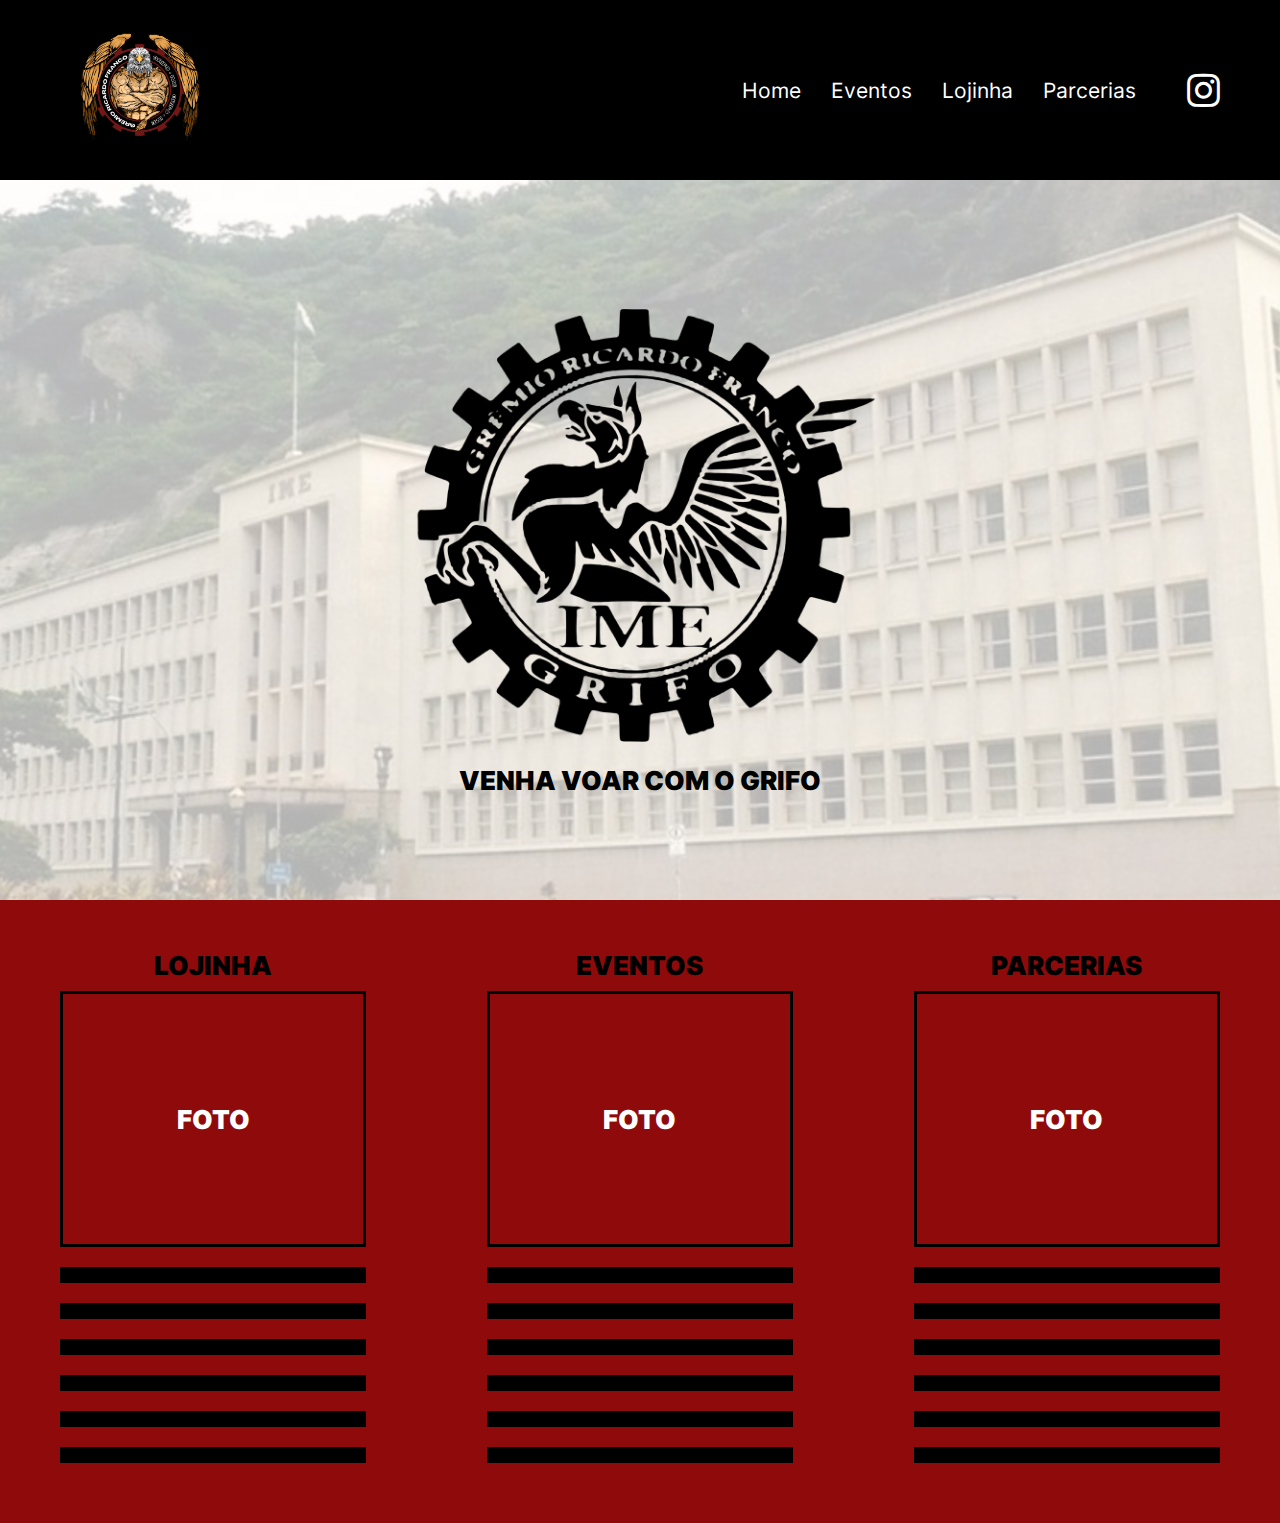
<file: index.html>
<!DOCTYPE html>
<html lang="pt-BR">
    <head>
        <meta charset="UTF-8">
        <meta http-equiv="X-UA-Compatible" content="IE=edge">
        <meta name="viewport" content="width=device-width, initial-scale=1.0">
        <title>Home</title>
        <link rel="stylesheet" href="css/styles.css">
        <link rel="stylesheet" href="css/home.css">
        <link rel="stylesheet" href="https://cdnjs.cloudflare.com/ajax/libs/font-awesome/4.7.0/css/font-awesome.min.css">
    </head>

<header>
    <div class="container">
        <label for="img" id="grifo"></label>
        <div class="farofa">
            <a href="index.html">
                <button class="home">Home</button>
            </a>
            <a href="eventos.html">
                <button class="eventos">Eventos</button>
            </a>
            <a href="lojinha.html">
                <button class="lojinha">Lojinha</button>
            </a>
            <a href="parcerias.html">
                <button class="parcerias">Parcerias</button>
                <a href="https://www.instagram.com/grifoime/" target="_blank" class="fa fa-instagram"></a>
            </a>
        </div>
    </div>
</header>
<body>
    <div class="logo-grifo">
        <label for="img" id="logo"></label>
        <label for="caption">VENHA VOAR COM O GRIFO</label>
        
    </div>
    
    <div class="content">
        <div>
            <label for="lojinha">LOJINHA</label>
            <label for="lojinha" class="generico"><p>FOTO</p></label>
            <div class="barra"></div>
            <div class="barra"></div>
            <div class="barra"></div>
            <div class="barra"></div>
            <div class="barra"></div>
            <div class="barra"></div>

        </div>
        <div>
            <label for="eventos">EVENTOS</label>
            <label for="eventos" class="generico"><p>FOTO</p></label>
            <div class="barra"></div>
            <div class="barra"></div>
            <div class="barra"></div>
            <div class="barra"></div>
            <div class="barra"></div>
            <div class="barra"></div>
        </div>
        <div>
            <label for="parcerias">PARCERIAS</label>
            <label for="eventos" class="generico"><p>FOTO</p></label>
            <div class="barra"></div>
            <div class="barra"></div>
            <div class="barra"></div>
            <div class="barra"></div>
            <div class="barra"></div>
            <div class="barra"></div>
        </div>    
    </div>
    
</body>

</html>
</file>
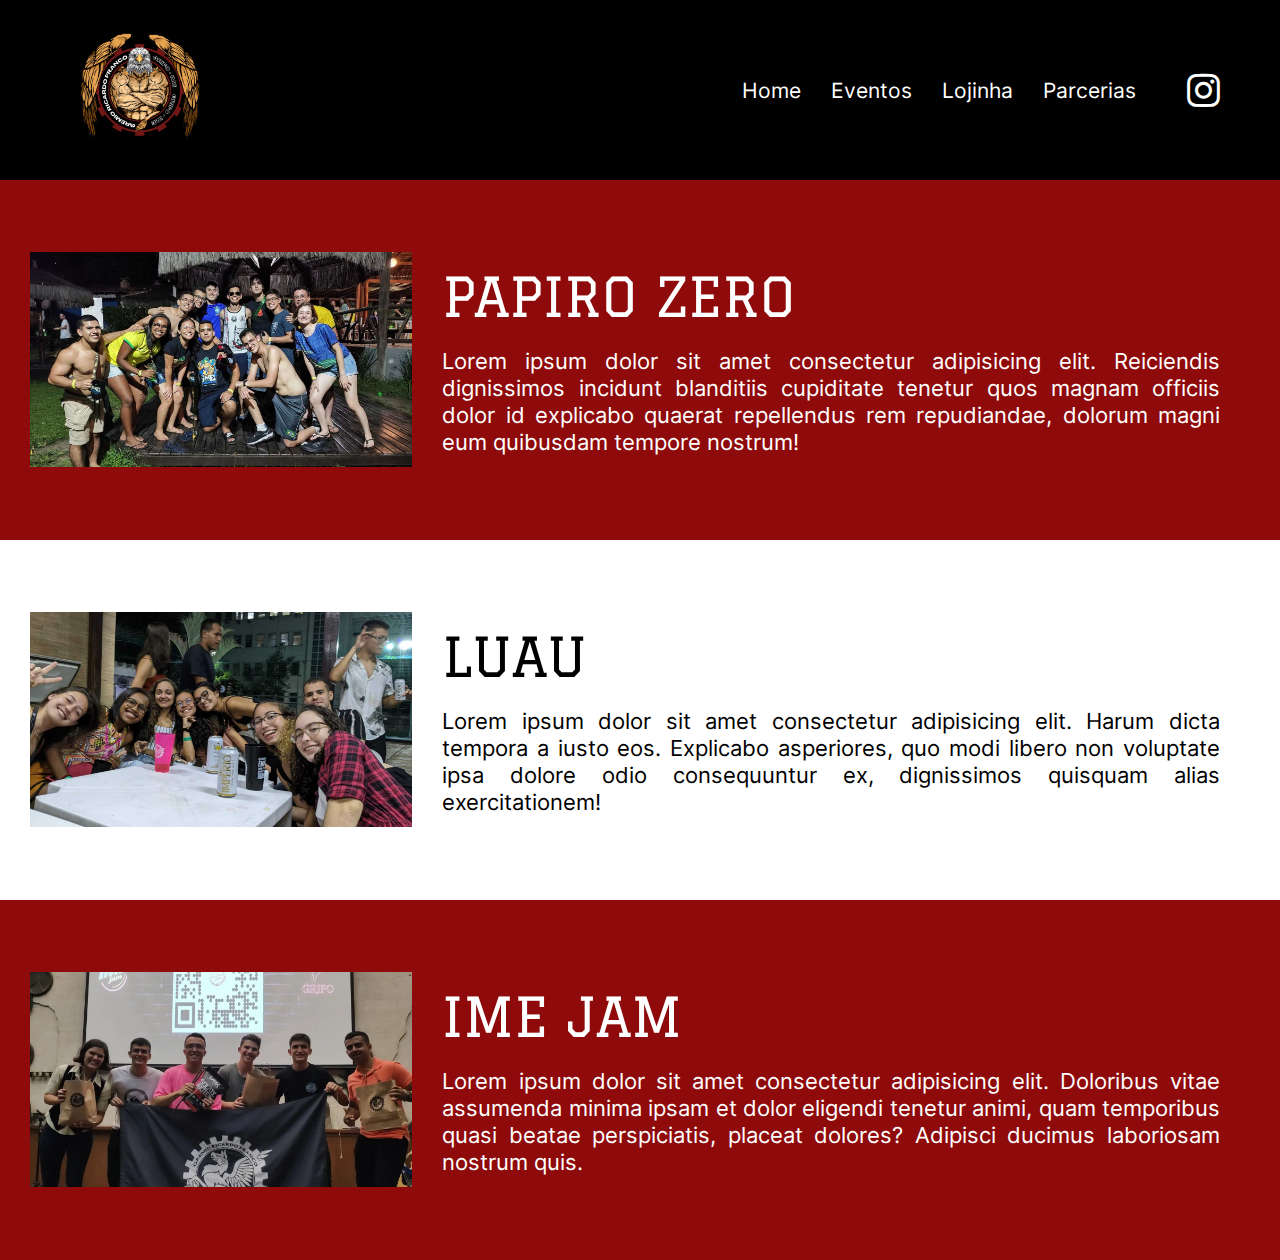
<file: eventos.html>
<!DOCTYPE html>
<html lang="en">
<head>
    <meta charset="UTF-8">
    <meta http-equiv="X-UA-Compatible" content="IE=edge">
    <meta name="viewport" content="width=device-width, initial-scale=1.0">
    <link rel="stylesheet" href="css/styles.css">
    <link rel="stylesheet" href="css/eventos.css">
    <link rel="stylesheet" href="https://cdnjs.cloudflare.com/ajax/libs/font-awesome/4.7.0/css/font-awesome.min.css">
    <title>eventos</title>
</head>

<header>
    <div class="container">
        <label for="img" id="grifo"></label>
        <div class="farofa">
            <a href="index.html">
                <button class="home">Home</button>
            </a>
            <a href="eventos.html">
                <button class="eventos">Eventos</button>
            </a>
            <a href="lojinha.html">
                <button class="lojinha">Lojinha</button>
            </a>
            <a href="parcerias.html">
                <button class="parcerias">Parcerias</button>
                <a href="https://www.instagram.com/grifoime/" target="_blank" class="fa fa-instagram"></a>
            </a>
        </div>
    </div>
</header>

<body>
    <div class="back1">
        <div class="img1"></div>
        <div class="texto1">
            <h1 id="subt">PAPIRO ZERO</h1>
            <p id="teste1">Lorem ipsum dolor sit amet consectetur adipisicing elit. Reiciendis dignissimos incidunt blanditiis cupiditate tenetur quos magnam officiis dolor id explicabo quaerat repellendus rem repudiandae, dolorum magni eum quibusdam tempore nostrum!</p>
        </div>
    </div>

    <div class="back2">
        <div class="img2"></div>
       <div class="texto2">
        <h1 id="subt">LUAU</h1>
        <p id="teste1">Lorem ipsum dolor sit amet consectetur adipisicing elit. Harum dicta tempora a iusto eos. Explicabo asperiores, quo modi libero non voluptate ipsa dolore odio consequuntur ex, dignissimos quisquam alias exercitationem!</p>
       </div>
    </div>

    <div class="back1">
        <div class="img3"></div>
        <div class="texto1">
            <h1 id="subt">IME JAM</h1>
            <p id="teste1">Lorem ipsum dolor sit amet consectetur adipisicing elit. Doloribus vitae assumenda minima ipsam et dolor eligendi tenetur animi, quam temporibus quasi beatae perspiciatis, placeat dolores? Adipisci ducimus laboriosam nostrum quis.</p>
        </div>
    </div>
</body>

</html>
</file>
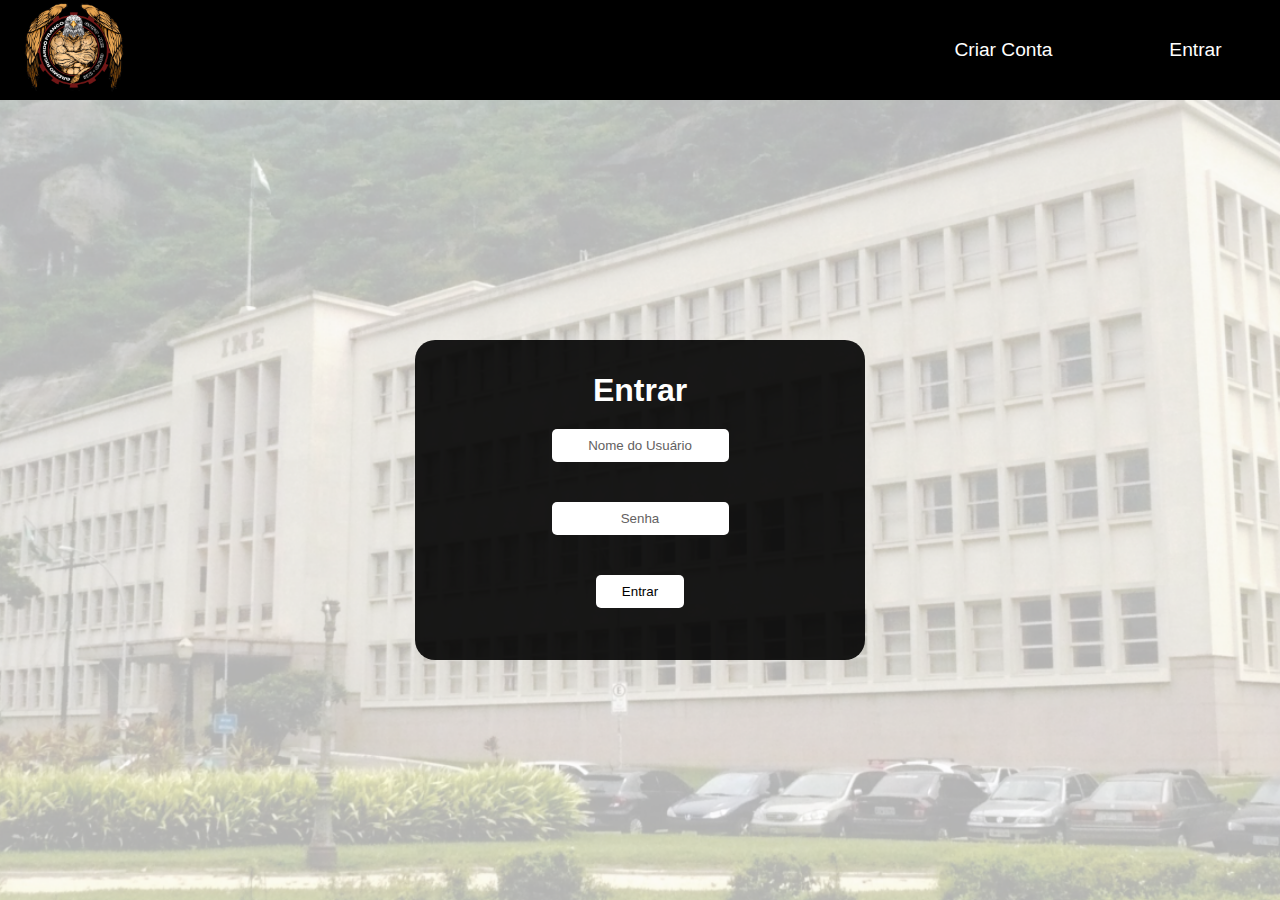
<file: login.html>
<!DOCTYPE html>
<html>
    <head>
        <meta charset="UTF-8">

        <title>Entrar</title>

        <link rel="stylesheet" href="styles/header.css">

        <link rel="stylesheet" href="styles/login.css">

        <link rel="icon" href="images/grifo1.png">

        <script src="scripts/Login.js" defer></script>
    </head>

    <body>
        <header>
            <div class="nav-left">
                <img class="logo" src="images/mascote.png">
            </div>

            <div class="nav-right">
                <div>
                    <a href="sign_in.html">Criar Conta</a>
                </div>
                
                <div>
                    <a href="login.html">Entrar</a>
                </div>
            </div>
        </header>

        <main>
            <form id="login-form">
                <fieldset>
                    <legend>Entrar</legend>
                    <input type="text" name="username" id="username-field" class="login-form-field" placeholder="Nome do Usuário">
                            
                    <input type="password" name="password" id="password-field" class="login-form-field" placeholder="Senha">
                            
                    <button type="submit" id="login-form-submit">Entrar</button>
                </fieldset>
            </form>
        </main>
    </body>
</html>
</file>
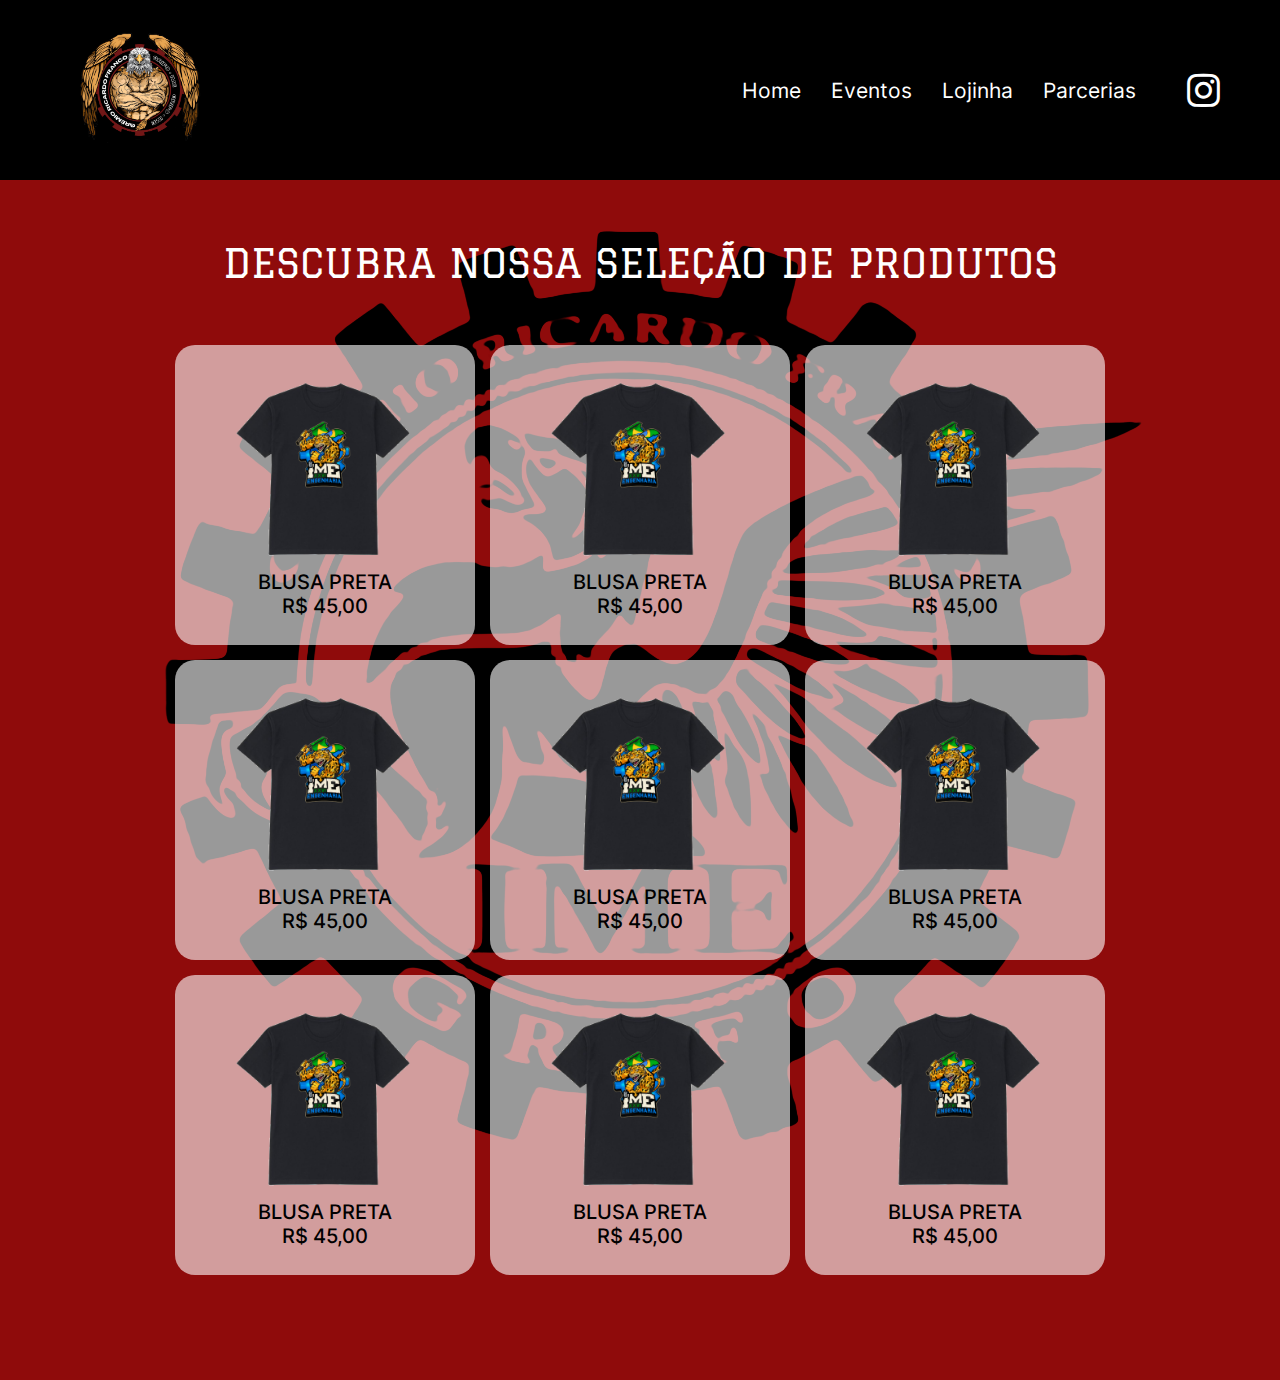
<file: lojinha.html>
<!DOCTYPE html>
<html lang="en">
<head>
    <meta charset="UTF-8">
    <meta http-equiv="X-UA-Compatible" content="IE=edge">
    <meta name="viewport" content="width=device-width, initial-scale=1.0">
    <link rel="stylesheet" href="css/styles.css">
    <link rel="stylesheet" href="css/lojinha.css">
    <link rel="stylesheet" href="https://cdnjs.cloudflare.com/ajax/libs/font-awesome/4.7.0/css/font-awesome.min.css">
    <title>lojinha</title>
</head>
<header>
    <div class="container">
        <label for="img" id="grifo"></label>
        <div class="farofa">
            <a href="index.html">
                <button class="home">Home</button>
            </a>
            <a href="eventos.html">
                <button class="eventos">Eventos</button>
            </a>
            <a href="lojinha.html">
                <button class="lojinha">Lojinha</button>
            </a>
            <a href="parcerias.html">
                <button class="parcerias">Parcerias</button>
                <a href="https://www.instagram.com/grifoime/" target="_blank" class="fa fa-instagram"></a>
            </a>
        </div>
    </div>
</header>
<body>
    <div class="bck_img">
        <p class="subtitle">DESCUBRA NOSSA SELEÇÃO DE PRODUTOS</p>
        <div class="grid">
            <div class="grid-item">
                <p class="product">BLUSA PRETA<br>R$ 45,00</p>
            </div>
            <div class="grid-item">
                <p class="product">BLUSA PRETA<br>R$ 45,00</p>
            </div>
            <div class="grid-item">
                <p class="product">BLUSA PRETA<br>R$ 45,00</p>
            </div>
            <div class="grid-item">
                <p class="product">BLUSA PRETA<br>R$ 45,00</p>
            </div>
            <div class="grid-item">
                <p class="product">BLUSA PRETA<br>R$ 45,00</p>
            </div>
            <div class="grid-item">
                <p class="product">BLUSA PRETA<br>R$ 45,00</p>
            </div>
            <div class="grid-item">
                <p class="product">BLUSA PRETA<br>R$ 45,00</p>
            </div>
            <div class="grid-item">
                <p class="product">BLUSA PRETA<br>R$ 45,00</p>
            </div>
            <div class="grid-item">
                <p class="product">BLUSA PRETA<br>R$ 45,00</p>
            </div>
        </div>
    </div>
</body>
</html>
</file>
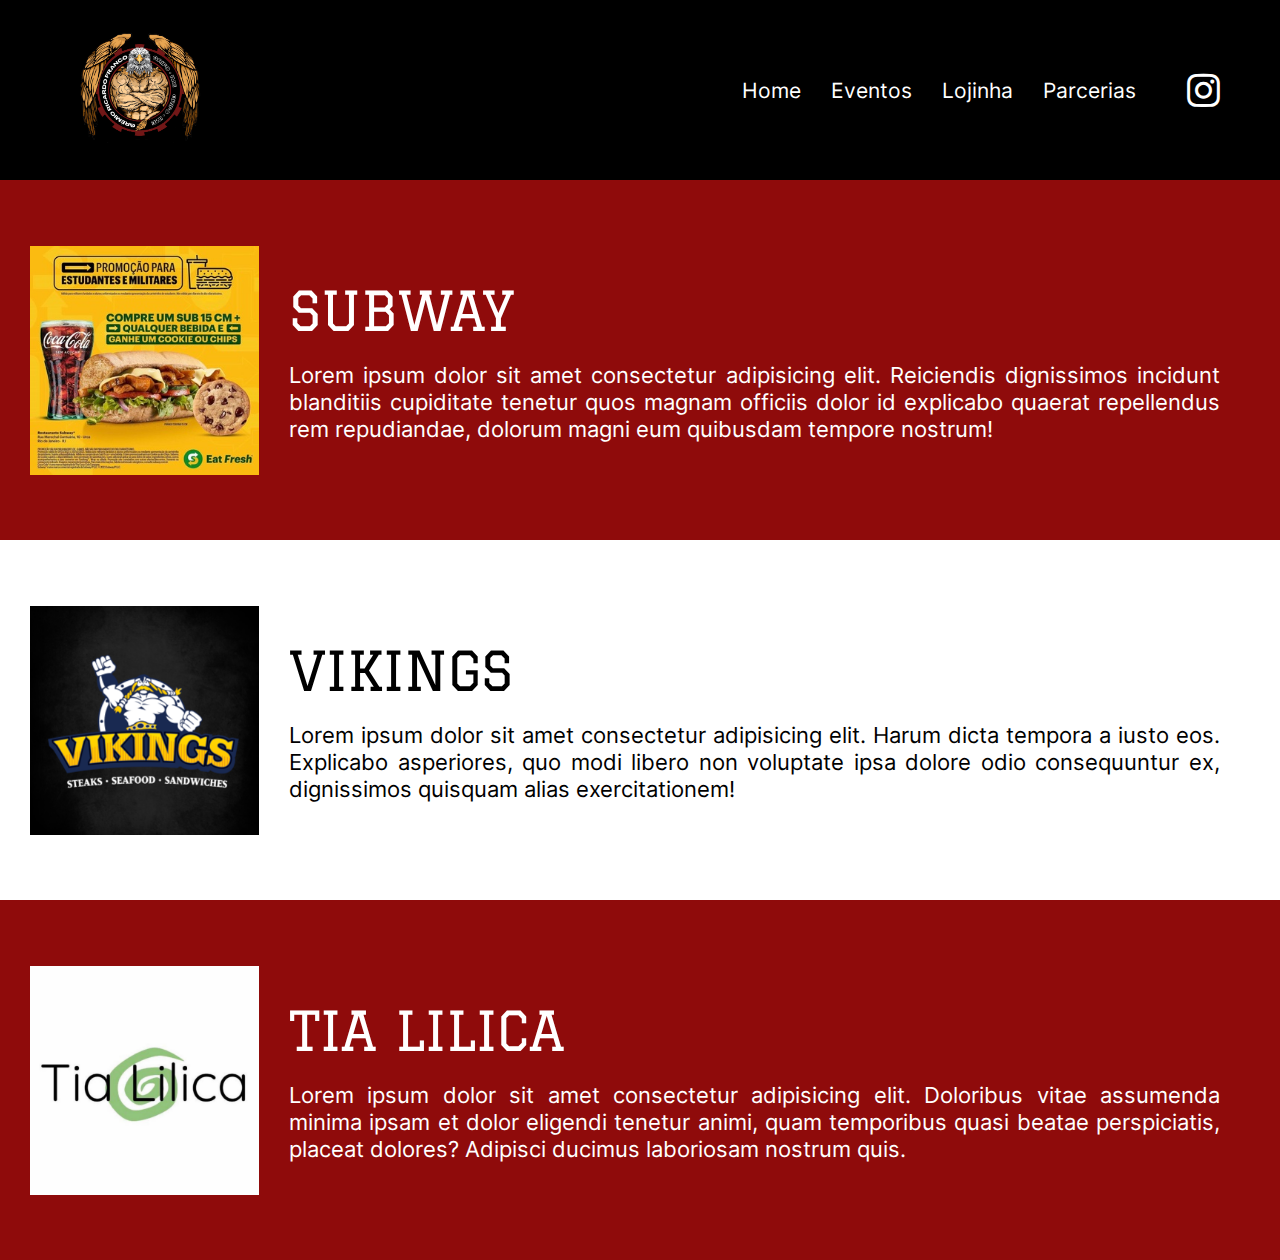
<file: parcerias.html>
<!DOCTYPE html>
<html lang="pt-BR">
<head>
    <meta charset="UTF-8">
    <meta http-equiv="X-UA-Compatible" content="IE=edge">
    <meta name="viewport" content="width=device-width, initial-scale=1.0">
    <link rel="stylesheet" href="css/styles.css">
    <link rel="stylesheet" href="css/parcerias.css">
    <link rel="stylesheet" href="https://cdnjs.cloudflare.com/ajax/libs/font-awesome/4.7.0/css/font-awesome.min.css">
    <title>eventos</title>
</head>

<header>
    <div class="container">
        <label for="img" id="grifo"></label>
        <div class="farofa">
            <a href="index.html">
                <button class="home">Home</button>
            </a>
            <a href="eventos.html">
                <button class="eventos">Eventos</button>
            </a>
            <a href="lojinha.html">
                <button class="lojinha">Lojinha</button>
            </a>
            <a href="parcerias.html">
                <button class="parcerias">Parcerias</button>
                <a href="https://www.instagram.com/grifoime/" target="_blank" class="fa fa-instagram"></a>
            </a>
        </div>
    </div>
</header>

<body>
    <div class="back1">
        <div class="img1"></div>
        <div class="texto1">
            <h1 id="subt">SUBWAY</h1>
            <p id="teste1">Lorem ipsum dolor sit amet consectetur adipisicing elit. Reiciendis dignissimos incidunt blanditiis cupiditate tenetur quos magnam officiis dolor id explicabo quaerat repellendus rem repudiandae, dolorum magni eum quibusdam tempore nostrum!</p>
        </div>
    </div>

    <div class="back2">
        <div class="img2"></div>
       <div class="texto2">
        <h1 id="subt">VIKINGS</h1>
        <p id="teste1">Lorem ipsum dolor sit amet consectetur adipisicing elit. Harum dicta tempora a iusto eos. Explicabo asperiores, quo modi libero non voluptate ipsa dolore odio consequuntur ex, dignissimos quisquam alias exercitationem!</p>
       </div>
    </div>

    <div class="back1">
        <div class="img3"></div>
        <div class="texto1">
            <h1 id="subt">TIA LILICA</h1>
            <p id="teste1">Lorem ipsum dolor sit amet consectetur adipisicing elit. Doloribus vitae assumenda minima ipsam et dolor eligendi tenetur animi, quam temporibus quasi beatae perspiciatis, placeat dolores? Adipisci ducimus laboriosam nostrum quis.</p>
        </div>
    </div>
</body>

</html>
</file>
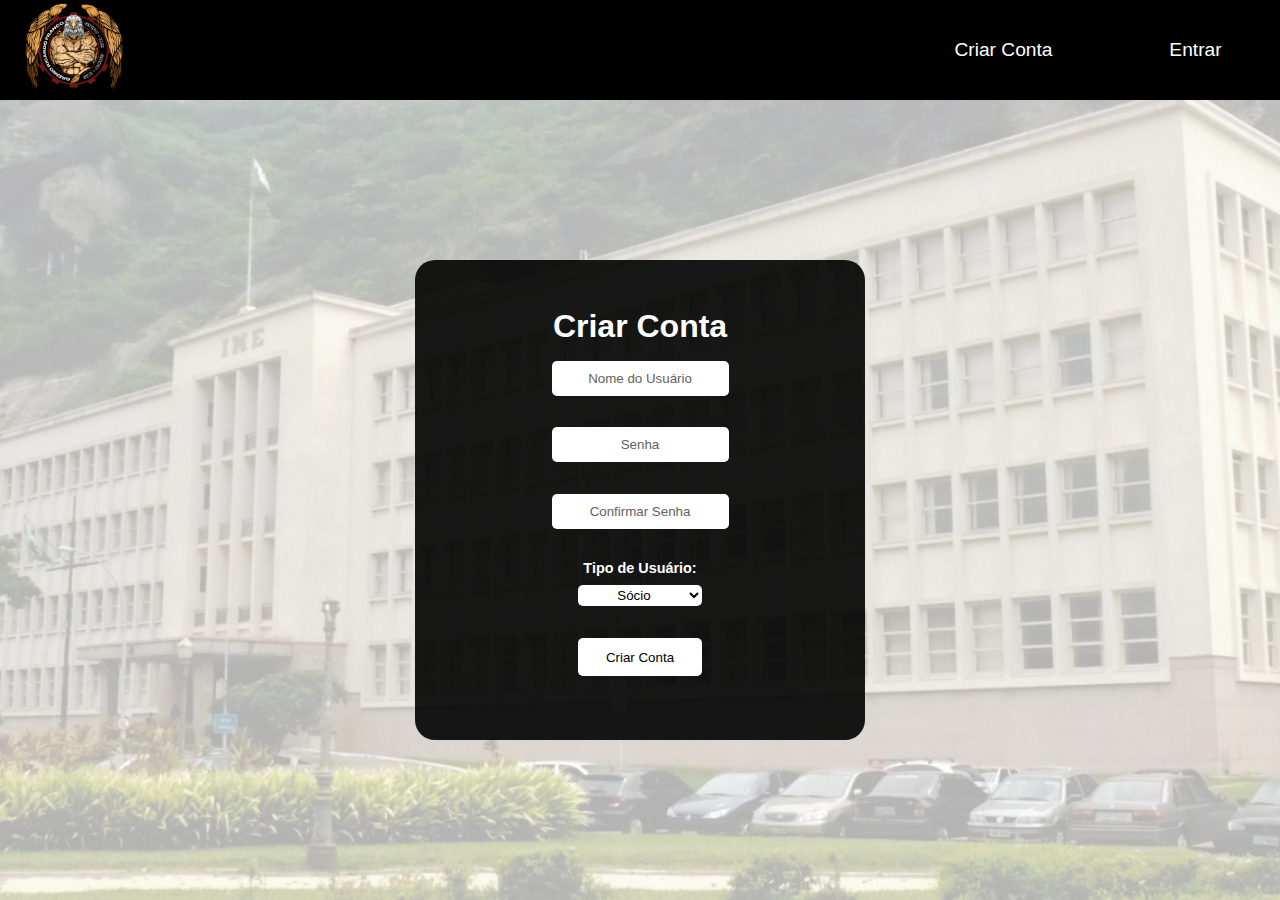
<file: sign_in.html>
<!DOCTYPE html>
<html>
    <head>
        <meta charset="UTF-8">

        <meta http-equiv="X-UA-Compatible" content="IE=edge">

        <meta name="viewport" content="width=device-width, initial-scale=1.0">

        <title>Cadastre-se</title>

        <link rel="stylesheet" href="styles/header.css">

        <link rel="stylesheet" href="styles/sign_in.css">

        <link rel="icon" href="images/grifo1.png">

        <script src="scripts/sign_in.js" defer></script>
    </head>

    <body>
        <header>
            <div class="nav-left">
                <img class="logo" src="images/mascote.png">
            </div>

            <div class="nav-right">
                <div>
                    <a href="sign_in.html">Criar Conta</a>
                </div>
                
                <div>
                    <a href="login.html">Entrar</a>
                </div>
            </div>
        </header>

        <main>
            <form id="signin-form">
                <fieldset>
                    <legend>Criar Conta</legend>
                    <input type="text" name="username" id="username-field" class="signin-form-field" placeholder="Nome do Usuário" required>
                            
                    <input type="password" name="password" id="password-field" class="signin-form-field" placeholder="Senha" required>
                            
                    <input type="password" name="password-confirm" id="password-confirm-field" class="signin-form-field" placeholder="Confirmar Senha" required>
                            
                    <label>
                        <legend>Tipo de Usuário: </legend>
                        <select id="typeuser-field">
                            <option value="Sócio">Sócio</option>
                            <option value="Membro">Membro</option>
                            <option value="Diretoria">Diretoria</option>
                        </select>
                    </label>
                            
                    <button type="submit" id="signin-form-submit">Criar Conta</button>
                </fieldset>
            </form>
        </main>
    </body>
</html>
</file>
<file: css/styles.css>
*{
    margin: 0;
    padding: 0;
    font-family: Inter,Graduate,Arial, Helvetica, sans-serif;
    border: none;
}
html{
    width: 100%;
}
header{
    top: 0;
    display: flex;
    position: sticky;
    z-index: 2;
    background-color: black;
    justify-content: center;
    align-content: center;
}
.container{
    display: flex;
    color: white;
    height: 20vh;
    width: 95%;
    max-width: 1200px;
    align-items: center;
    justify-content: space-between;
    
}
.farofa{
    display: flex;
    align-items: center;
    flex-wrap: wrap;
}
#grifo{
    justify-self: flex-start;
    width: 20vh;
    margin-left: 10px;
    margin-right: 10px;
    height: inherit;
    background-image: url("./../img/falcao.png");
    background-repeat: no-repeat;
    background-size: cover;
    background-position: center;
}

button{
    cursor: pointer;
    margin-right: 30px;
    color: white;
    /* padding: 15px; */
    font-size: 1.3rem;
    background-color: black;
}
button:hover{
    opacity: 0.6;
    transition: 0.5s;
}

.fa {
    padding: 10px;
    font-size: 100px;
    width: 50px;
    text-align: center;
    text-decoration: none;
    margin: 5px 2px;
}
.fa-instagram::before{
    font-size: 2.4rem;
    color: white;
}


@font-face {
    font-family: Inter;
    src: url("./../fonts/Inter-VariableFont_slnt\,wght.ttf");
}
@font-face {
    font-family: Graduate;
    src: url("./../fonts/Graduate-Regular.ttf");
}

@media(max-width:400px){
    html{
        font-size: 60%;
    }
}
</file>
<file: css/home.css>
.hamgurguer{
    cursor: pointer;
    display: none;
}
.hamgurguer div{
    width: 32px;
    height: 2px;
    background: white;
    margin: 8px;
}
.logo-grifo{
    display: flex;
    justify-content: center;
    align-items: center;
    flex-direction: column;
    font-size: 1.6rem;
    font-weight: 900;
    text-align: center;
    height: 80vh;
    background-position: center;
    background-image: url("./../img/ime.jpeg");
    background-repeat: no-repeat;
    background-size: cover;
    position: relative;
    isolation: isolate;
}
.logo-grifo::after{
    content:'';
    position: absolute;
    z-index: -1;
    inset: 0;
    background: white;
    opacity: .7;
}
#logo{
    width: 90%;
    max-width: 480px;
    height: 80%; /*não sei o que colocar aqui*/
    max-height: 480px;
    background-size: inherit;
    background-image: url("./../img/grifo2.png");
    background-position: center;
    background-repeat: no-repeat;   
}
.content{
    padding-top: 40px;
    padding-bottom: 50px;
    background-color: rgb(143, 11,11);
    display: flex;
    justify-content: space-around;
    font-size: 1.6rem;
    font-weight: 900;
}
.content div{
    display: flex;
    flex-direction: column;
    align-items: center;
    margin-top: 10px;
}
.generico{
    margin-top: 10px;
    margin-bottom: 10px;
    border: solid black;
    cursor: pointer;
    height: 250px;
    width: 300px;
    color: white;
    display: flex;
    justify-content: center;
    align-items: center;
}
p{
    text-align: center;
}
.barra{
    width: 300px;
    height: 10px;
    background-color: black;
    border: solid black;
    margin-top: 10px;
    margin-bottom: 10px;
}
@font-face {
    font-family: Inter;
    src: url("./../fonts/Inter-VariableFont_slnt\,wght.ttf");
}
@font-face {
    font-family: Graduate;
    src: url("./../fonts/Graduate-Regular.ttf");
}

@media(max-width:940px){
    .content{
        flex-direction: column;
    }
    .barra{
        display: none;
    }

}
</file>
<file: css/eventos.css>
.back1, .back2{
    display: flex;
    align-items: center;
    justify-content: space-between;
    padding: 30px;
    height: auto;
}
.back1{
    background-color: rgb(143, 11,11);
}
.texto1,.texto2{
    font-size: 1.4rem;
    display: flex;
    flex-direction: column;
    align-items: center;
    padding: 30px;
}
.texto1{
    color: white;
}

h1{
    font-family: Graduate, Arial, Helvetica, sans-serif;
    align-self: flex-start;
    font-weight: 200;
    font-size: 3.4rem;
}
.img1,.img2,.img3{
    width: 600px;
    height: 300px;
    background-repeat: no-repeat;
    background-size: 100%;
    background-position: center;
}
.img1{
    background-image: url("./../img/confrat.jpeg");
}
.img2{
    background-image: url("./../img/resenha.jpeg");
}
.img3{
    background-image: url("./../img/imeJam.jpg");
}
.texto1, .texto2{
width: 100%;
}
#teste1 {
    text-align: justify;
    text-justify: inter-word;
}
#subt {
    margin-bottom: 20px;
}

@font-face {
    font-family: Inter;
    src: url("./../fonts/Inter-VariableFont_slnt\,wght.ttf");
}
@font-face {
    font-family: Graduate;
    src: url("./../fonts/Graduate-Regular.ttf");
}

@media(max-width:912px){
    .back1,.back2{
        flex-direction: column;
    }
    .img1,.img2,.img3{
        width: 95%;
        height: 300px;
    }
    .texto1,.texto2{
        padding: 10px;
    }
}
</file>
<file: styles/header.css>
body {
    padding-top: 100px;
}

header {
    display: flex;
    flex-direction: row;
    align-items: center;
    justify-content: space-between;
    height: 100px;
    width: 100%;
    top: 0px;
    position: fixed;
    background-color: black;
}

header a {
    font-family: "Inter", sans-serif;
    font-weight: 100;
    font-size: 1.2rem;
    color: #FFFFFF;
    text-align: center;
    text-decoration: none;
}

header a:hover {
    color: #fdcf95;
}

.nav-left {
    height: 100%;
    object-fit: contain;
}

.logo {
    height: 100%;
}

.nav-right {
    display: flex;
    flex-direction: row;
    align-items: center;
    justify-content: space-around;
    height: 100%;
    width: 30%;
}

@media screen and (max-width: 500px) {
    body {
        padding-top: 150px;
    }

    header{
        flex-direction: column;
        height: 150px;
        width: 100%;
    }
    
    .nav-left {
        height: 55%;
    }
    
    .nav-right {
        flex: 1;
        width: 100%;
        flex-direction: column;
        height: fit-content;
    }
}
</file>
<file: styles/login.css>
*, html {
    margin: 0;
    padding: 0;
}

body {
    background: url('../images/ime.png') no-repeat center center fixed;
    background-size: cover;
    height: 100%;
    overflow: hidden;
}

main {
    width: 100%;
    display: flex;
    justify-content: center;
    align-items: center;
    position: absolute;
    top: 100px;
    bottom: 0;
    left: 0;
    right: 0;
    z-index: -1;
    transition: 0.5s;
}

form {
    background-color: rgba(0, 0, 0, 0.9);
    width: 50%;
    max-width: 450px;
    height: 40%;
    min-height: 230px;
    border-radius: 20px;
    display: flex;
    justify-content: center;
    align-items: center;
    color: white;
    font-family: Arial, Helvetica, sans-serif;
    font-weight: 100;
    font-size: 1rem;
    transition: 0.5s;
}

fieldset {
    border: none;
    height: 80%;
    display: flex;
    flex-direction: column;
    justify-content: space-around;
    align-items: center;

}

fieldset legend {
    font-size: 2rem;
    font-weight: bold;
    text-align: center;
}

input::placeholder{
    color: #636161;
}

.login-form-field {
    background-color: rgba(255, 255, 255, 1);
    border: none;
    border-radius: 5px;
    height: 15%;
    text-align: center;
}

label {
    display: flex;
    flex-direction: column;
    align-items: center;
    width: 100%;
    height: fit-content;
}

label legend {
    font-size: 0.9rem;
    font-weight: bold;
    padding-bottom: 5%;
}

select {
    background-color: rgba(255, 255, 255, 1);
    border: none;
    border-radius: 5px;
    height: 60%;
    width: 50%;
    text-align: center;
} 

#login-form-submit {
    background-color: rgba(255, 255, 255, 1);
    border: none;
    border-radius: 5px;
    height: 15%;
    width: 50%;
}

@media screen and (max-width: 500px) {
    main {
        top: 150px;
        transition: 0.5s;
    }

    form {
        width: 100%;
        transition: 0.5s;
    }
}
</file>
<file: css/lojinha.css>
body {
    background-color: rgb(143, 11,11);
}

.subtitle {
    color: white;
    text-align: center;
    font-size: 40px;
    padding: 60px;
    font-family: Graduate, Arial, Helvetica, sans-serif;
}

.bck_img {
    height: 1200px;
    width: 100%;
    background-image: url("./../img/grifo2.png");
    background-size: 80%;
    background-repeat: no-repeat;
    background-position-x: center;
    display: flex;
    flex-direction: column;
    align-items: center;
}

.grid {
    display: grid;
    grid-template-columns: auto auto auto;
    gap: 15px;    
}

.grid-item {
    height: 300px;
    width: 300px;
    background-color: rgba(255, 255, 255, 0.6);
    border-radius: 20px;
    background-image: url("./../img/camisa.png");
    background-size: 60%;
    background-position-x: center;
    background-position-y: 30%;
    background-repeat: no-repeat;
}
.grid-item:hover {
    background-color: rgba(255, 255, 255, 0.7);
}
.product {
    color: black;
    text-align: center;
    margin-top: 55%;
    font-size: 20px;
    padding: 60px;
    font-weight: 500;
}


@font-face {
    font-family: Inter;
    src: url("./../fonts/Inter-VariableFont_slnt\,wght.ttf");
}
@font-face {
    font-family: Graduate;
    src: url("./../fonts/Graduate-Regular.ttf");
}

@media(max-width:960px){
    .grid{
        grid-template-columns: auto auto;
    }
}

@media(max-width:635px){
    .grid{
        grid-template-columns: auto;
    }
}
</file>
<file: css/parcerias.css>
.back1, .back2{
    display: flex;
    align-items: center;
    justify-content: space-between;
    padding: 30px;
    height: auto;
}
.back1{
    background-color: rgb(143, 11,11);
}
.texto1,.texto2{
    font-size: 1.4rem;
    display: flex;
    flex-direction: column;
    align-items: center;
    padding: 30px;
}
.texto1{
    color: white;
}

h1{
    font-family: Graduate, Arial, Helvetica, sans-serif;
    align-self: flex-start;
    font-weight: 200;
    font-size: 3.4rem;
}
.img1,.img2,.img3{
    width: 300px;
    height: 300px;
    background-repeat: no-repeat;
    background-size: 100%;
    background-position: center;
}
.img1{
    background-image: url("./../img/subway.jpeg");
}
.img2{
    background-image: url("./../img/vikings.png");
}
.img3{
    background-image: url("./../img/tia.png");
}
.texto1, .texto2{
    width: 100%;
}
#teste1 {
    text-align: justify;
    text-justify: inter-word;
}
#subt {
    margin-bottom: 20px;
}

@font-face {
    font-family: Inter;
    src: url("./../fonts/Inter-VariableFont_slnt\,wght.ttf");
}
@font-face {
    font-family: Graduate;
    src: url("./../fonts/Graduate-Regular.ttf");
}

@media(max-width:750px){
    .back1,.back2{
        flex-direction: column;
        height: auto;
    }
    .img1,.img2,.img3{
        width: 95%;
        height: 300px;
    }
    .texto1,.texto2{
        padding: 10px;
    }
}
</file>
<file: styles/sign_in.css>
*, html {
    margin: 0;
    padding: 0;
}

body {
    background: url('../images/ime.png') no-repeat center center fixed;
    background-size: cover;
    height: 100%;
    overflow: hidden;
}

main {
    width: 100%;
    display: flex;
    justify-content: center;
    align-items: center;
    position: absolute;
    top: 100px;
    bottom: 0;
    left: 0;
    right: 0;
    z-index: -1;
    transition: 0.5s;
}

form {
    background-color: rgba(0, 0, 0, 0.9);
    width: 50%;
    max-width: 450px;
    height: 60%;
    min-height: 270px;
    border-radius: 20px;
    display: flex;
    justify-content: center;
    align-items: center;
    color: white;
    font-family: Arial, Helvetica, sans-serif;
    font-weight: 100;
    font-size: 1rem;
    transition: 0.5s;
}

fieldset {
    border: none;
    height: 80%;
    display: flex;
    flex-direction: column;
    justify-content: space-around;
    align-items: center;

}

fieldset legend {
    font-size: 2rem;
    font-weight: bold;
    text-align: center;
}

input::placeholder{
    color: #636161;
}

.signin-form-field {
    background-color: rgba(255, 255, 255, 1);
    border: none;
    border-radius: 5px;
    height: 10%;
    text-align: center;
}

label {
    display: flex;
    flex-direction: column;
    align-items: center;
    width: 100%;
    height: fit-content;
}

label legend {
    font-size: 0.9rem;
    font-weight: bold;
    padding-bottom: 5%;
}

select {
    background-color: rgba(255, 255, 255, 1);
    border: none;
    border-radius: 5px;
    height: 21px;
    width: 70%;
    text-align: center;
} 

#signin-form-submit {
    background-color: rgba(255, 255, 255, 1);
    border: none;
    border-radius: 5px;
    height: 11%;
    width: 70%;
}

@media screen and (max-width: 500px) {
    main {
        top: 150px;
        transition: 0.5s;
    }

    form {
        width: 100%;
        transition: 0.5s;
    }
}
</file>
